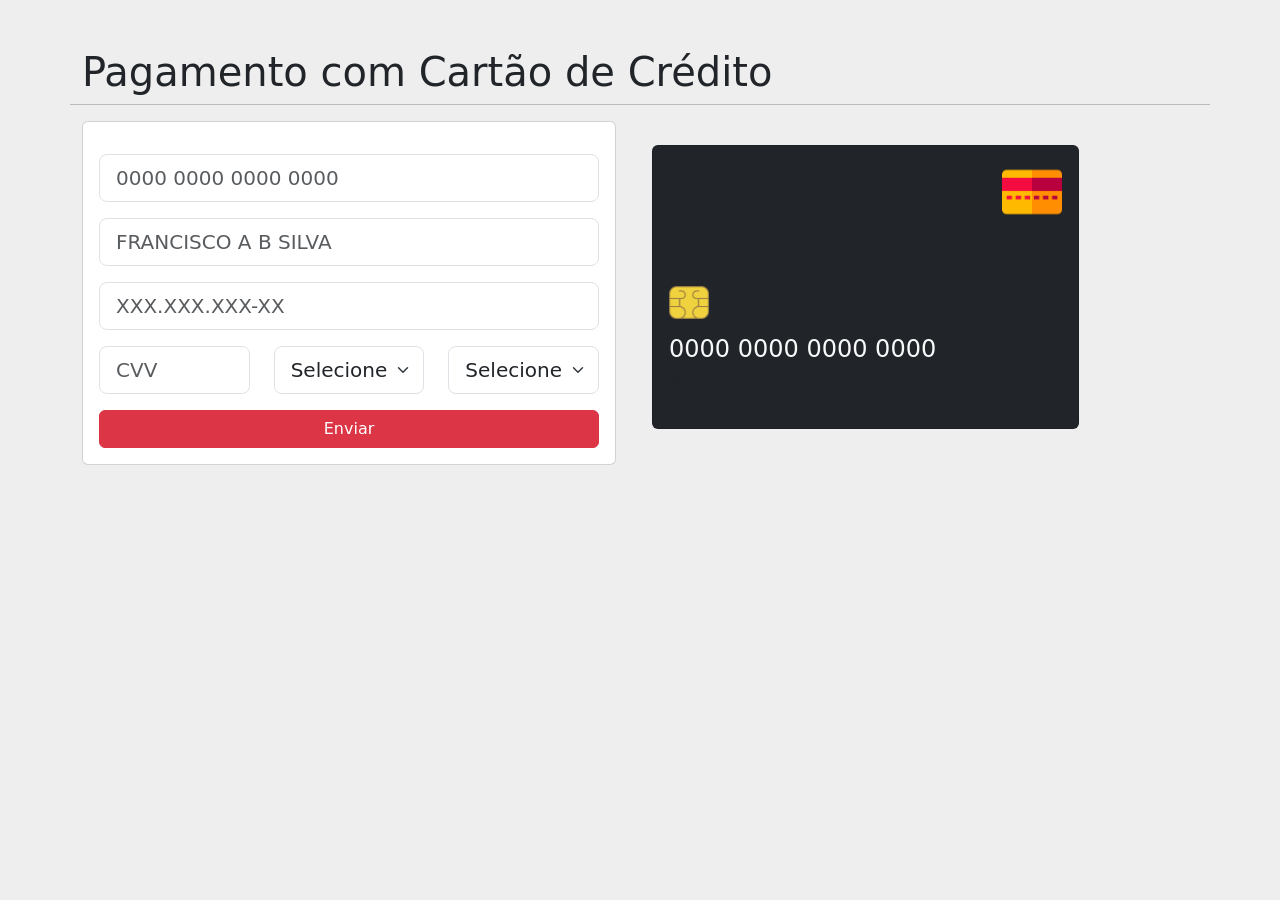
<file: aula09/index.html>
<!DOCTYPE html>
<html lang="pt-br" dir="ltr">
  <head>
    <meta charset="utf-8">
    <link href="https://cdn.jsdelivr.net/npm/bootstrap@5.1.3/dist/css/bootstrap.min.css" rel="stylesheet" integrity="sha384-1BmE4kWBq78iYhFldvKuhfTAU6auU8tT94WrHftjDbrCEXSU1oBoqyl2QvZ6jIW3" crossorigin="anonymous">

    <title>Aula 09 - Cartão de Crédito</title>
  </head>
  <body class="container" style="background-color: #EEE;">
    <section class="row mt-5">
      <h1>Pagamento com Cartão de Crédito</h1>
      <hr>
      <div class="col">
        <article class="card card-body">
          <div class="alert alert-danger align-items-center" id="msg-erro" role="alert" style="display: none;">
            <div>
              Há campos obrigatórios vazios! Preencha-os.
            </div>
          </div>
          <form method="post" onsubmit="validarForm()">
            <input type="text" data-form="valida" class="form-control form-control-lg mt-3" id="numero" placeholder="0000 0000 0000 0000">
            <input type="text" data-form="valida" class="form-control form-control-lg mt-3" id="titular" placeholder="FRANCISCO A B SILVA">
            <input type="text" data-form="valida" class="form-control form-control-lg mt-3" id="cpf" placeholder="XXX.XXX.XXX-XX">
            <div class="row mt-3">
              <div class="col">
                <input type="text" data-form="valida" class="form-control form-control-lg" id="cvv" minlength="3" maxlength="3" placeholder="CVV">
              </div>
              <div class="col">
                <select id="mes" data-form="valida" class="form-select form-select-lg">
                  <option selected>Selecione..</option>
                </select>
              </div>
              <div class="col">
                <select id="ano" data-form="valida" class="form-select form-select-lg">
                  <option selected>Selecione..</option>
                </select>
              </div>
              <div class="d-grid">
                <button id="button" class="btn btn-danger mt-3" name="button">Enviar</button>
              </div>
            </div>
          </form>
        </article>
      </div>
      <div class="col p-4">
        <article class="card card-body bg-dark text-light" style="min-height: 270px; width: 80%;">
          <div class="row">
            <p class="text-end" id="card-bandeira"><img src="img/outros.png" width="60px"></p>
          </div>
          <p class="mt-5"><img src="img/chip.png" width="40px" alt=""></p>
          <p class="h4" id="card-numero">0000 0000 0000 0000</p>
          <p class="text-muted" id="card-titular">NOME N S SOBRENOME</p>
        </article>
      </div>
    </section>
    <script src="js/validar.js" charset="utf-8"></script>
    <script src="js/card.js" charset="utf-8"></script>
  </body>
</html>
</file>
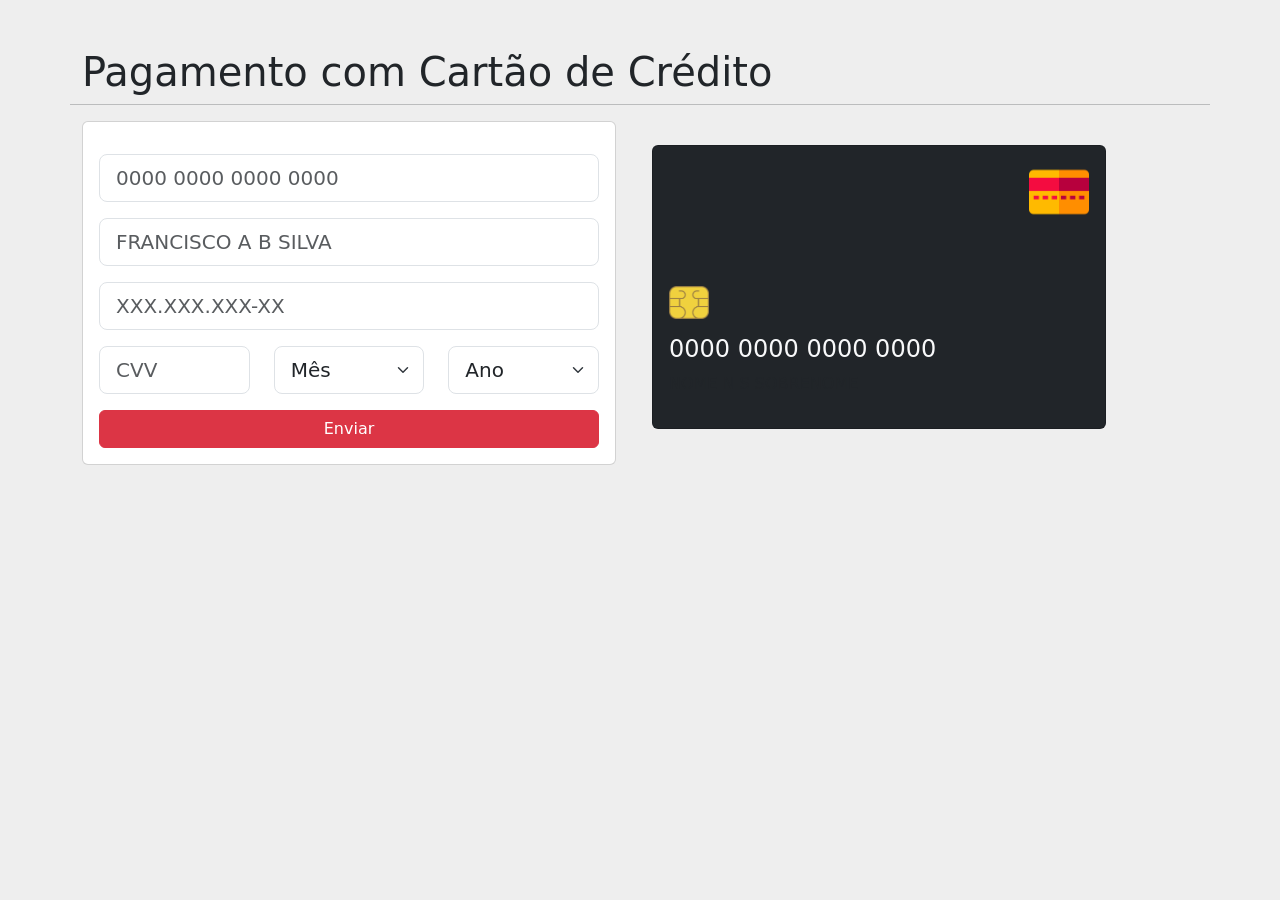
<file: aula10/index.html>
<!DOCTYPE html>
<html lang="pt-br" dir="ltr">
  <head>
    <meta charset="utf-8">
    <link href="https://cdn.jsdelivr.net/npm/bootstrap@5.1.3/dist/css/bootstrap.min.css" rel="stylesheet" integrity="sha384-1BmE4kWBq78iYhFldvKuhfTAU6auU8tT94WrHftjDbrCEXSU1oBoqyl2QvZ6jIW3" crossorigin="anonymous">
    <link rel="stylesheet" href="https://cdnjs.cloudflare.com/ajax/libs/animate.css/4.1.1/animate.min.css" />
    <title>Aula 09 - Cartão de Crédito</title>
  </head>
  <body class="container" style="background-color: #EEE;">
    <section class="row mt-5">
      <h1>Pagamento com Cartão de Crédito</h1>
      <hr>
      <div class="col">
        <article class="card card-body">
          <div class="alert alert-danger align-items-center" id="msg-erro" role="alert" style="display: none;">
            <div>
              Há campos obrigatórios vazios! Preencha-os.
            </div>
          </div>
          <form method="post" onsubmit="validarForm()">
            <input type="text" data-form="valida" class="form-control form-control-lg mt-3" id="numero" placeholder="0000 0000 0000 0000">
            <input type="text" data-form="valida" class="form-control form-control-lg mt-3" id="titular" placeholder="FRANCISCO A B SILVA">
            <input type="text" data-form="valida" class="form-control form-control-lg mt-3" id="cpf" placeholder="XXX.XXX.XXX-XX">
            <div class="row mt-3">
              <div class="col">
                <input type="text" data-form="valida" class="form-control form-control-lg" id="cvv" minlength="3" maxlength="3" placeholder="CVV">
              </div>
              <div class="col">
                <select id="mes" data-form="valida" class="form-select form-select-lg">
                  <option selected>Mês</option>
                </select>
              </div>
              <div class="col">
                <select id="ano" data-form="valida" class="form-select form-select-lg">
                  <option selected>Ano</option>
                </select>
              </div>
              <div class="d-grid">
                <button id="button" class="btn btn-danger mt-3" name="button">Enviar</button>
              </div>
            </div>
          </form>
        </article>
      </div>
      <div class="col p-4">
        <article id="card-frente" class="animate__animated card card-body bg-dark text-light" style="min-height: 240px; width: 85%;">
          <div class="row">
            <p class="text-end" id="card-bandeira"><img src="img/outros.png" width="60px"></p>
          </div>
          <p class="mt-5"><img src="img/chip.png" width="40px" alt=""></p>
          <p class="h4" id="card-numero">0000 0000 0000 0000</p>
          <p class="text-muted" id="card-titular">NOME N S SOBRENOME</p>
        </article>
        <article id="card-verso" class="animate__animated d-none card card-body bg-dark text-light" style="min-height: 240px; width: 85%;">
          <div class="mt-5">
            <span id="card-mes">MM</span>
            <span>/</span>
            <span class="me-5" id="card-ano">AAAA</span>
            <span id="card-cvv" class="mx-5">CVV</span>
          </div>
        </article>
      </div>
    </section>
    <script src="js/validar.js" charset="utf-8"></script>
    <script src="js/card.js" charset="utf-8"></script>
  </body>
</html>
</file>
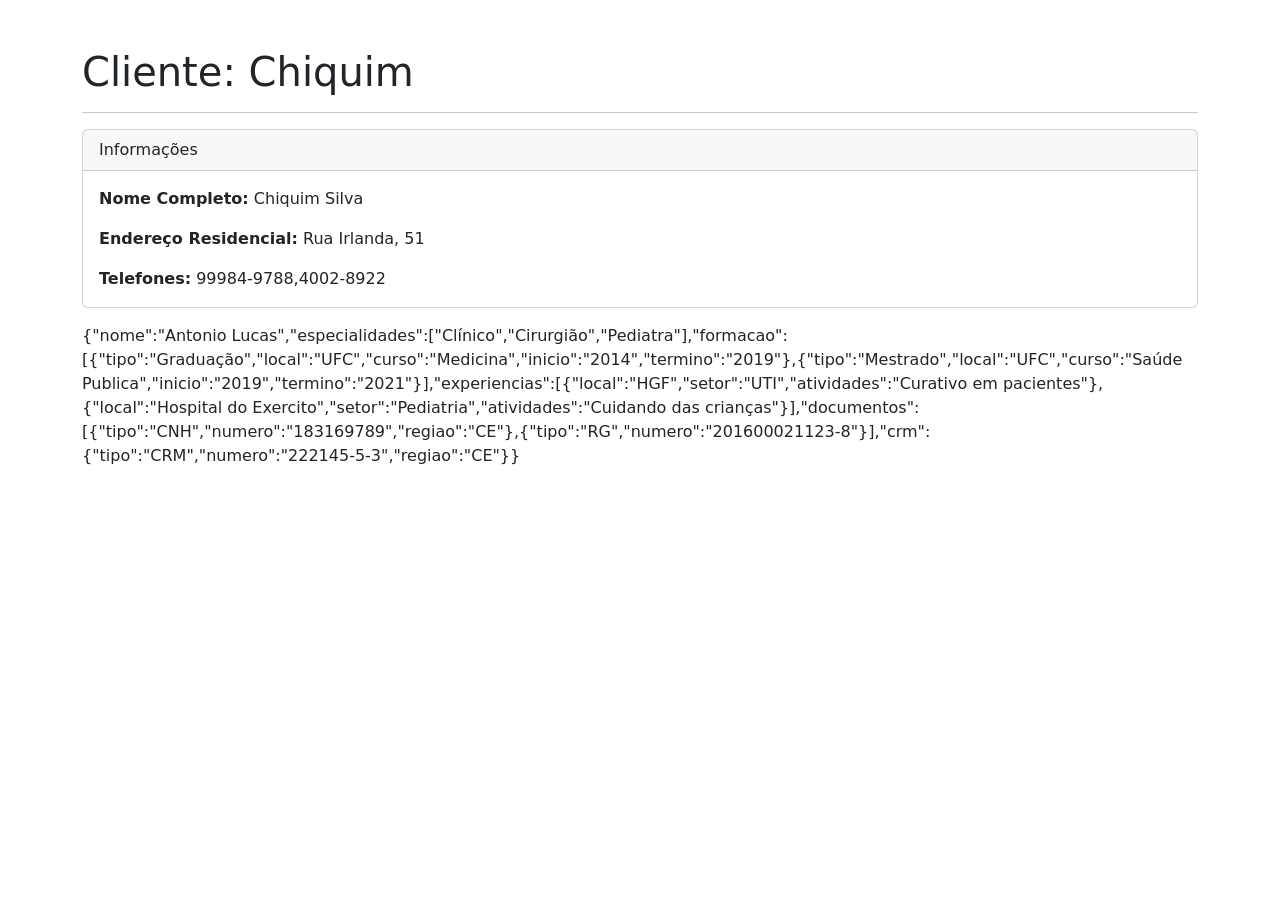
<file: aula11/ex01/index.html>
<!DOCTYPE html>
<html lang="pt-br" dir="ltr">
  <head>
    <meta charset="utf-8">
    <link href="https://cdn.jsdelivr.net/npm/bootstrap@5.1.3/dist/css/bootstrap.min.css" rel="stylesheet" integrity="sha384-1BmE4kWBq78iYhFldvKuhfTAU6auU8tT94WrHftjDbrCEXSU1oBoqyl2QvZ6jIW3" crossorigin="anonymous">
    <title>Cliente - Perfil</title>
  </head>
  <body>
    <div class="container mt-5">
      <h1>Cliente: <span id="cliente"></span></h1><hr>
      <div class="row">
        <div class="col">
          <div class="card">
            <div class="card-header">
              Informações
            </div>
            <div class="card-body">
              <p class="card-text"><strong>Nome Completo:</strong> <span id="nome-completo"></span></p>
              <p class="card-text"><strong>Endereço Residencial:</strong> <span id="endereco"></span></p>
              <p class="card-text"><strong>Telefones:</strong> <span id="telefone"></span></p>
            </div>
          </div>
        </div>
        <div class="col-12 mt-3" id="conteudo-medico">

        </div>
      </div>
    </div>
    <script src="eventos.js" charset="utf-8"></script>
    <script src="consultorioclinico.js" charset="utf-8"></script>
  </body>
</html>
</file>
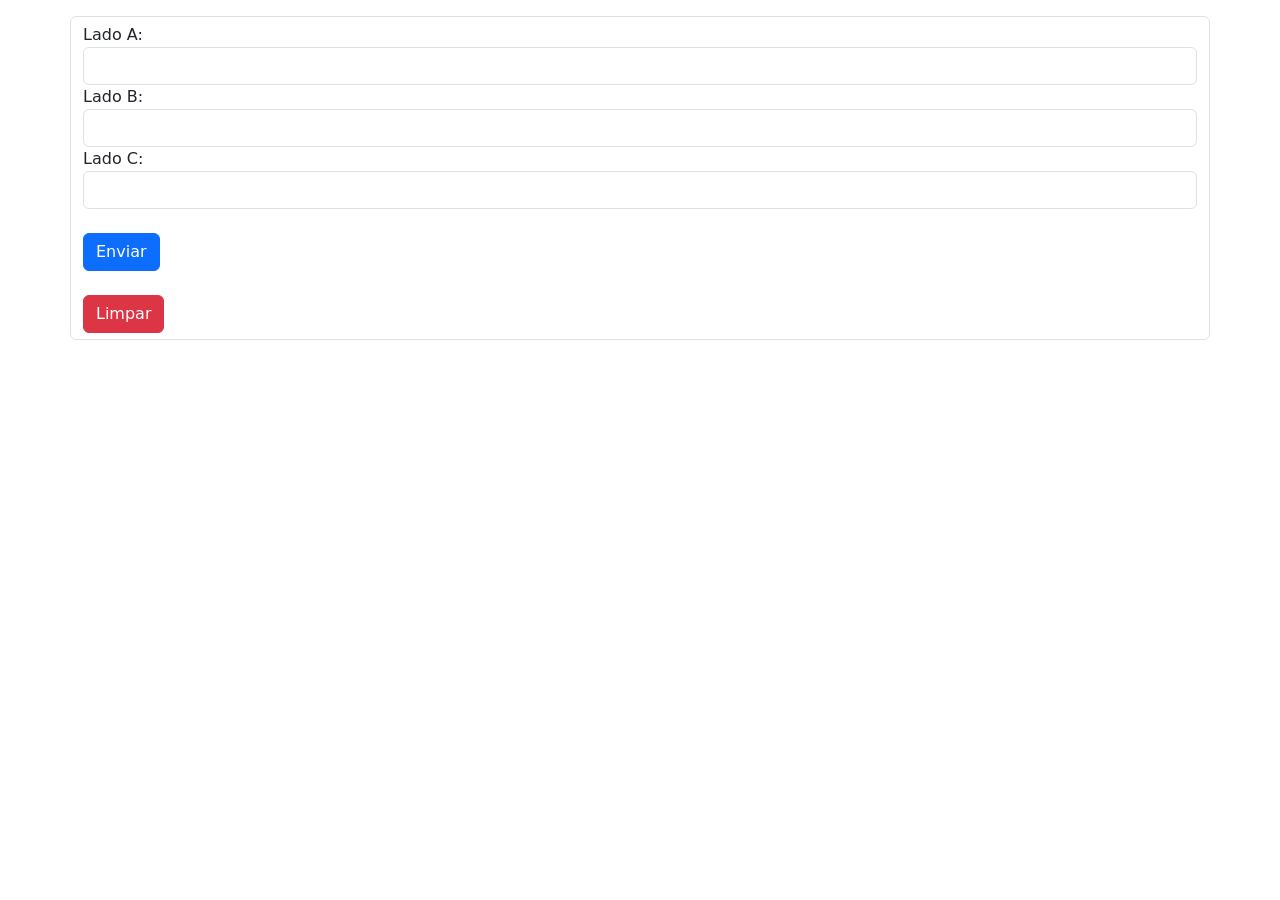
<file: aula12/exerc1/index.html>
<!DOCTYPE html>
<html lang="pt-br" dir="ltr">
  <head>
    <meta charset="utf-8">
    <link href="https://cdn.jsdelivr.net/npm/bootstrap@5.1.3/dist/css/bootstrap.min.css" rel="stylesheet" integrity="sha384-1BmE4kWBq78iYhFldvKuhfTAU6auU8tT94WrHftjDbrCEXSU1oBoqyl2QvZ6jIW3" crossorigin="anonymous">
    <title>Eventos</title>
  </head>
  <body>
    <div class="container mt-3">
      <div class="row">
        <div class="alert alert-primary d-none" role="alert" id="resultado">

        </div>
      </div>
      <div class="row">
        <form class="form-control" onsubmit="validar()">
          <label for="ladoA">Lado A:</label>
          <input class="form-control" type="text" id="ladoA">
          <label for="ladoB">Lado B:</label>
          <input class="form-control" type="text" id="ladoB">
          <label for="ladoC">Lado C:</label>
          <input class="form-control" type="text" id="ladoC">
          <br>
          <button type="submit" class="btn btn-primary" name="button">Enviar</button>
          <br><br>
          <button type="reset" class="btn btn-danger">Limpar</button>
        </form>
      </div>
    </div>
    <script src="eventos.js" charset="utf-8"></script>
  </body>
</html>
</file>
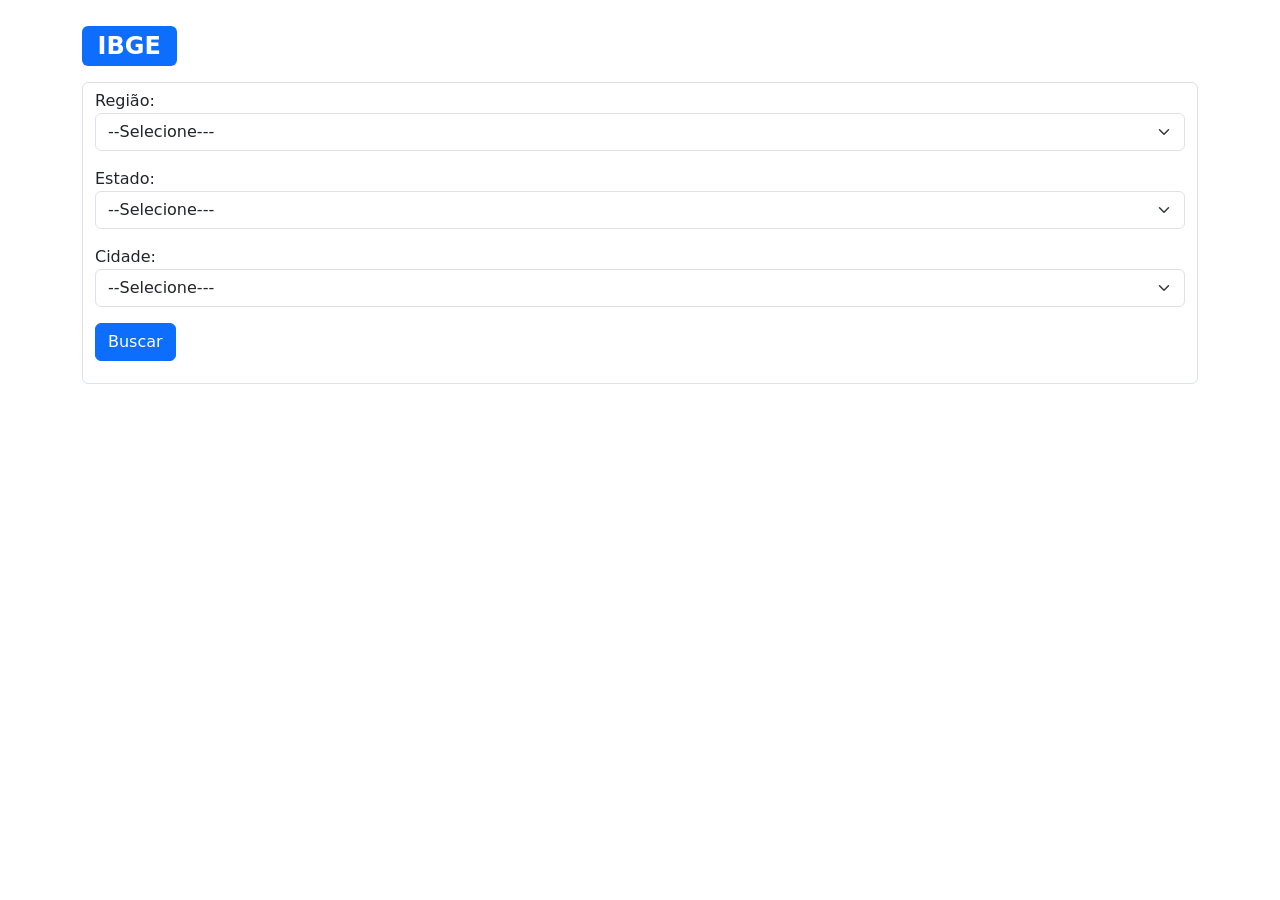
<file: aula12/ibge/index.html>
<!DOCTYPE html>
<html lang="pt-br" dir="ltr">
  <head>
    <meta charset="utf-8">
    <link href="https://cdn.jsdelivr.net/npm/bootstrap@5.1.3/dist/css/bootstrap.min.css" rel="stylesheet" integrity="sha384-1BmE4kWBq78iYhFldvKuhfTAU6auU8tT94WrHftjDbrCEXSU1oBoqyl2QvZ6jIW3" crossorigin="anonymous">
    <title>IBGE</title>
  </head>
  <body class="container">
    <div class="row mt-3">
      <div class="mt-2 mb-2">
        <h2><span class="badge bg-primary">IBGE</span></h2>
      </div>
      <div class="col">
        <form class="form-control" method="post">
          <div class="mb-3">
            <label for="regiao">Região:</label>
            <select class="form-select" id="regiao">
              <option selected>--Selecione---</option>
            </select>
          </div>
          <div class="mb-3">
            <label for="estado">Estado:</label>
            <select class="form-select" id="estado">
              <option selected>--Selecione---</option>
            </select>
          </div>
          <div class="mb-3">
            <label for="cidade">Cidade:</label>
            <select class="form-select" id="cidade">
              <option selected>--Selecione---</option>
            </select>
          </div>
          <div class="mb-3">
            <button class="btn btn-primary" type="submit" id="send" name="send">Buscar</button>
          </div>
        </form>
      </div>
    </div>
    <script src="ibge.js" charset="utf-8"></script>
  </body>
</html>
</file>
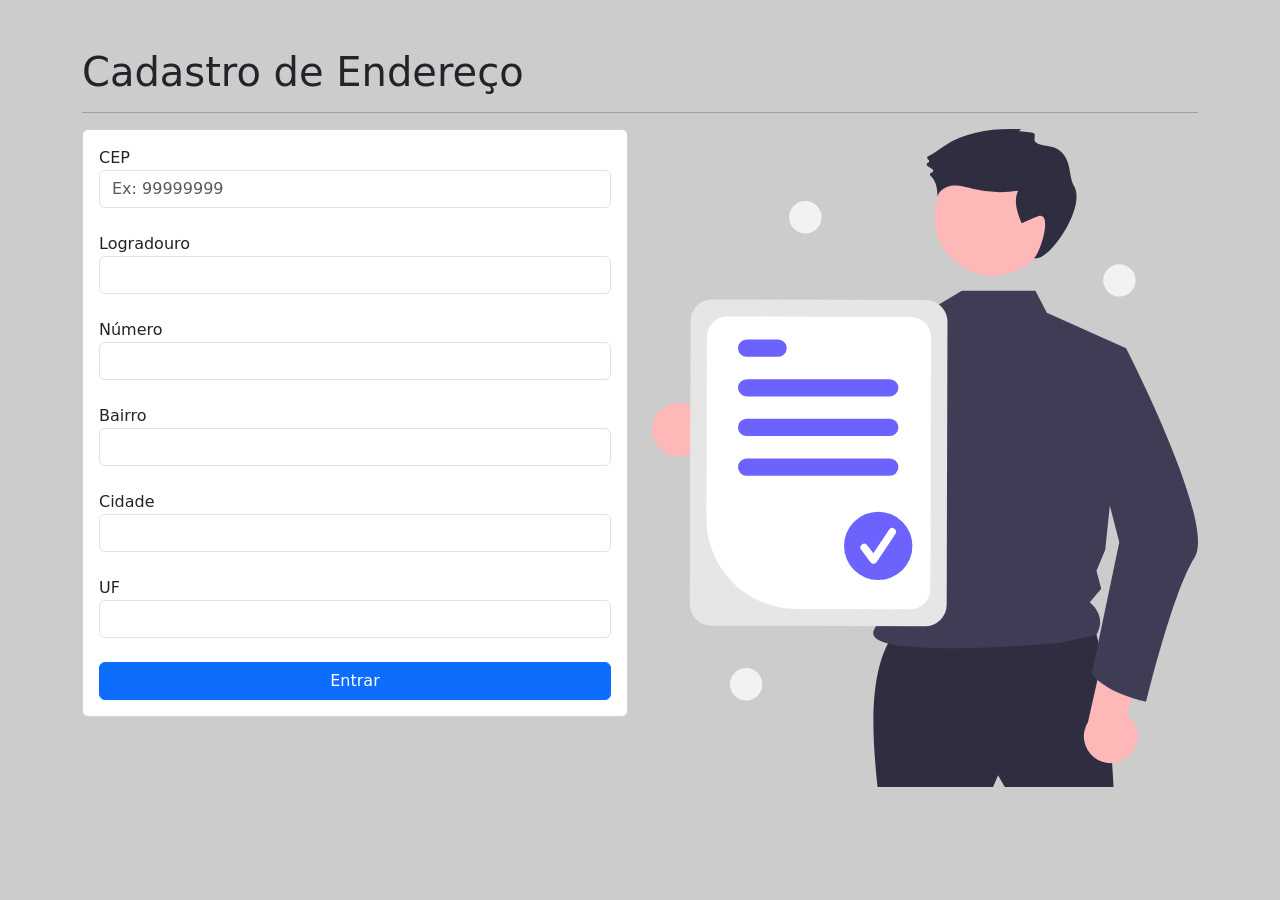
<file: aula08/endereco.html>
<!DOCTYPE html>
<html lang="pt-br" dir="ltr">
  <head>
    <meta charset="utf-8">
    <title>Aula 05</title>
    <!-- CSS only -->
    <link href="https://cdn.jsdelivr.net/npm/bootstrap@5.1.3/dist/css/bootstrap.min.css" rel="stylesheet" integrity="sha384-1BmE4kWBq78iYhFldvKuhfTAU6auU8tT94WrHftjDbrCEXSU1oBoqyl2QvZ6jIW3" crossorigin="anonymous">
  </head>
  <body class="container" style="background-color: #CCC;">
    <h1 class="mt-5">Cadastro de Endereço</h1>
    <hr>

    <section class="row">
      <div class="col">
          <article class="card card-body">
            <div class="alert alert-danger" id="msg-erro" role="alert" style="display: none;">
              Opa! Preencha os dados corretamente.
            </div>
            <form  method="post" onsubmit="validarForm()">
              <label for="cep">CEP</label><br>
              <input class="form-control" id="cep" type="text" placeholder="Ex: 99999999">
              <br>

              <label for="logradouro">Logradouro</label><br>
              <input class="form-control" type="text" id="logradouro"><br>

              <label for="numero">Número</label><br>
              <input class="form-control" type="number" min="0" id="numero"><br>

              <label for="bairro">Bairro</label><br>
              <input class="form-control" type="text" id="bairro"><br>

              <label for="cidade">Cidade</label><br>
              <input class="form-control" type="text" id="cidade"><br>

              <label for="uf">UF</label><br>
              <input class="form-control" type="text" minlength="2" maxlength="2" id="uf"><br>

              <div class="d-grid">
                <button class="btn btn-primary">Entrar</button>
              </div>
            </form>
          </article>
      </div>
      <div class="col">
          <img src="img/endereco.svg" width="100%">
      </div>
    </section>
    <script src="js/validar.js" charset="utf-8"></script>
  </body>
</html>
</file>
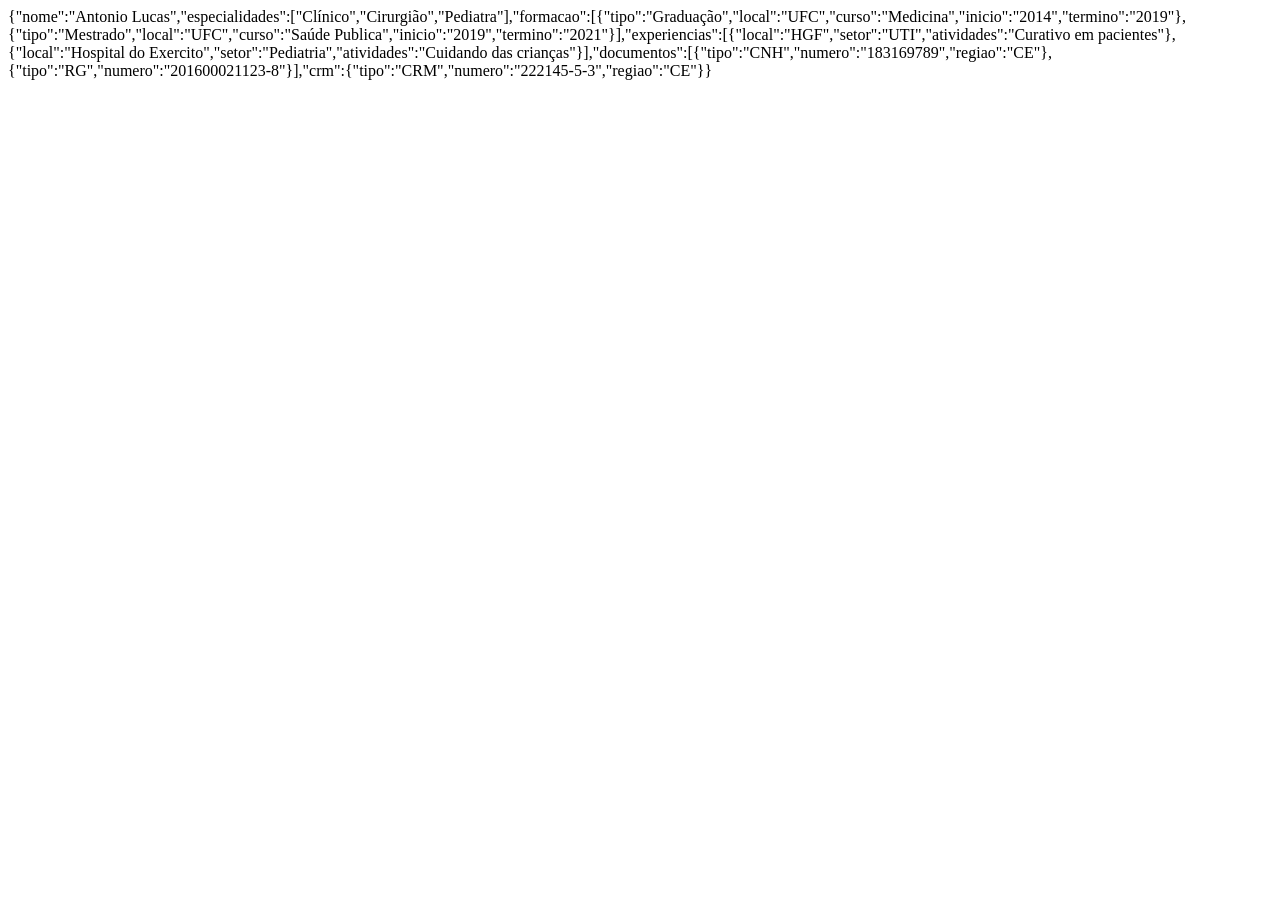
<file: aula11/ex01/medico.html>
<!DOCTYPE html>
<html lang="pt-br" dir="ltr">
  <head>
    <meta charset="utf-8">
    <title>Json</title>
  </head>
  <body>
    <div id="conteudo-medico">

    </div>
    <script src="consultorioclinico.js" charset="utf-8"></script>
  </body>
</html>
</file>
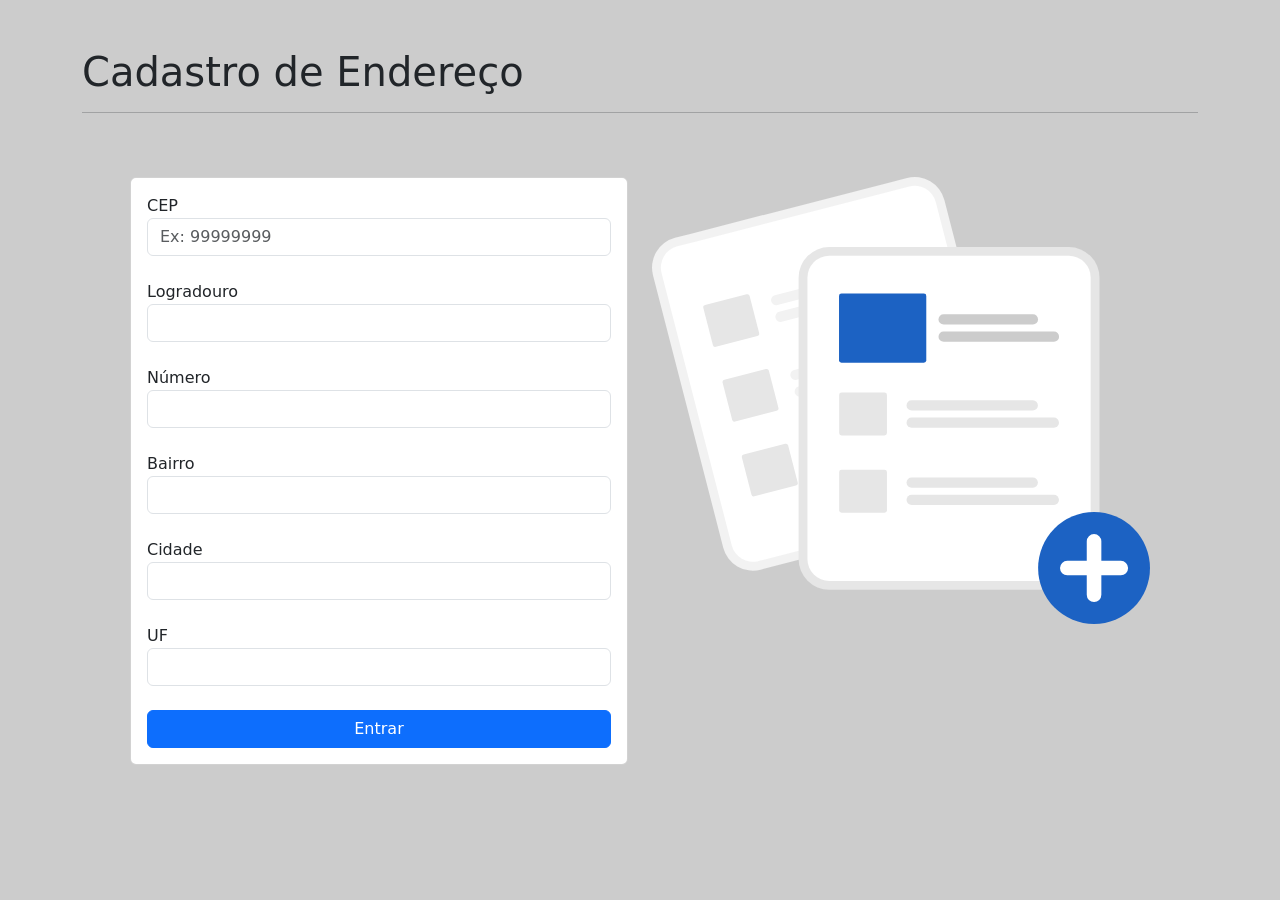
<file: aula12/cep/endereco.html>
<!DOCTYPE html>
<html lang="pt-br" dir="ltr">
  <head>
    <meta charset="utf-8">
    <title>Aula 05</title>
    <!-- CSS only -->
    <link href="https://cdn.jsdelivr.net/npm/bootstrap@5.1.3/dist/css/bootstrap.min.css" rel="stylesheet" integrity="sha384-1BmE4kWBq78iYhFldvKuhfTAU6auU8tT94WrHftjDbrCEXSU1oBoqyl2QvZ6jIW3" crossorigin="anonymous">
  </head>
  <body class="container" style="background-color: #CCC;">
    <h1 class="mt-5">Cadastro de Endereço</h1>
    <hr>
    <section class="row p-5">
      <div class="col">
          <article class="card card-body">
            <form  method="post">
              <label for="cep">CEP</label><br>
              <input class="form-control" id="cep" type="text" placeholder="Ex: 99999999">
              <br>

              <label for="logradouro">Logradouro</label><br>
              <input class="form-control" type="text" id="logradouro"><br>

              <label for="numero">Número</label><br>
              <input class="form-control" type="number" min="0" id="numero"><br>

              <label for="bairro">Bairro</label><br>
              <input class="form-control" type="text" id="bairro"><br>

              <label for="cidade">Cidade</label><br>
              <input class="form-control" type="text" id="cidade"><br>

              <label for="uf">UF</label><br>
              <input class="form-control" type="text" minlength="2" maxlength="2" id="uf"><br>

              <div class="d-grid">
                <button class="btn btn-primary">Entrar</button>
              </div>
            </form>
          </article>
      </div>
      <div class="col">
          <img src="img/add.svg" width="100%">
      </div>
    </section>

    <script src="cep.js" charset="utf-8"></script>
  </body>
</html>
</file>
